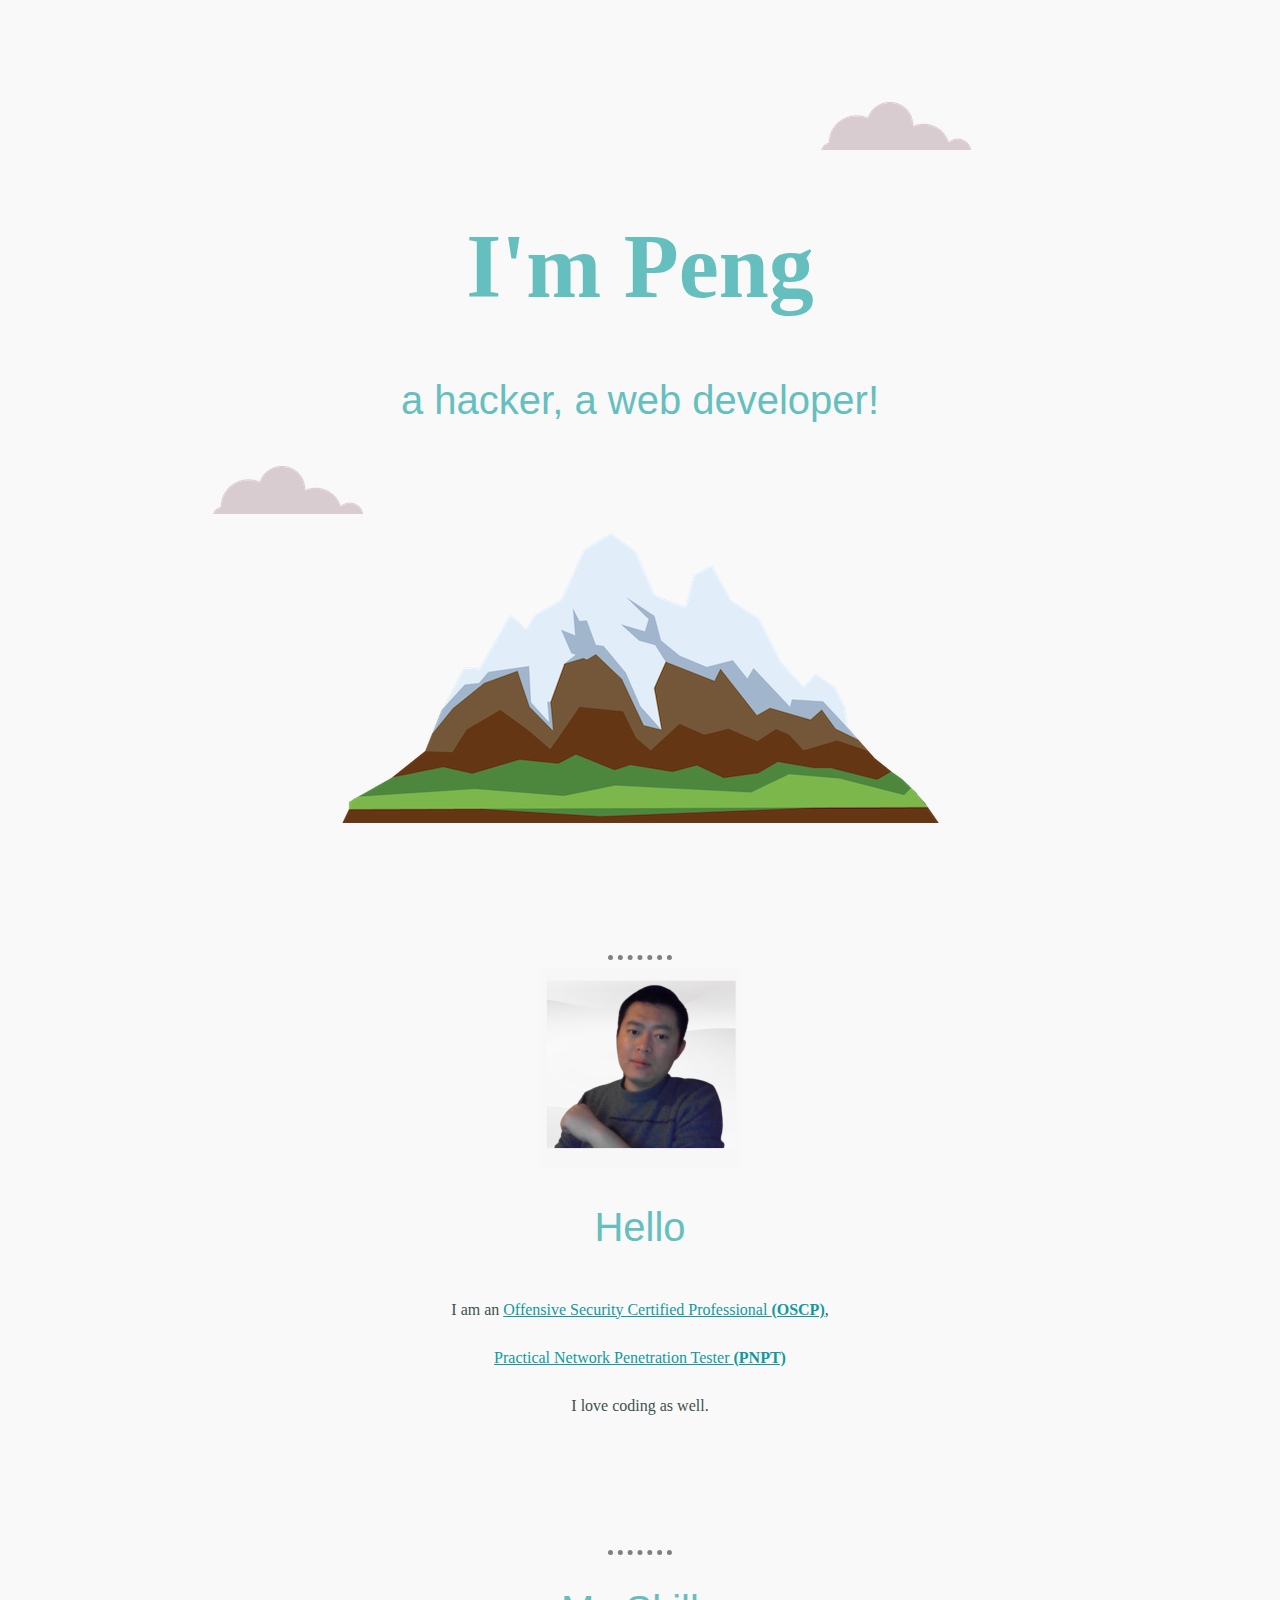
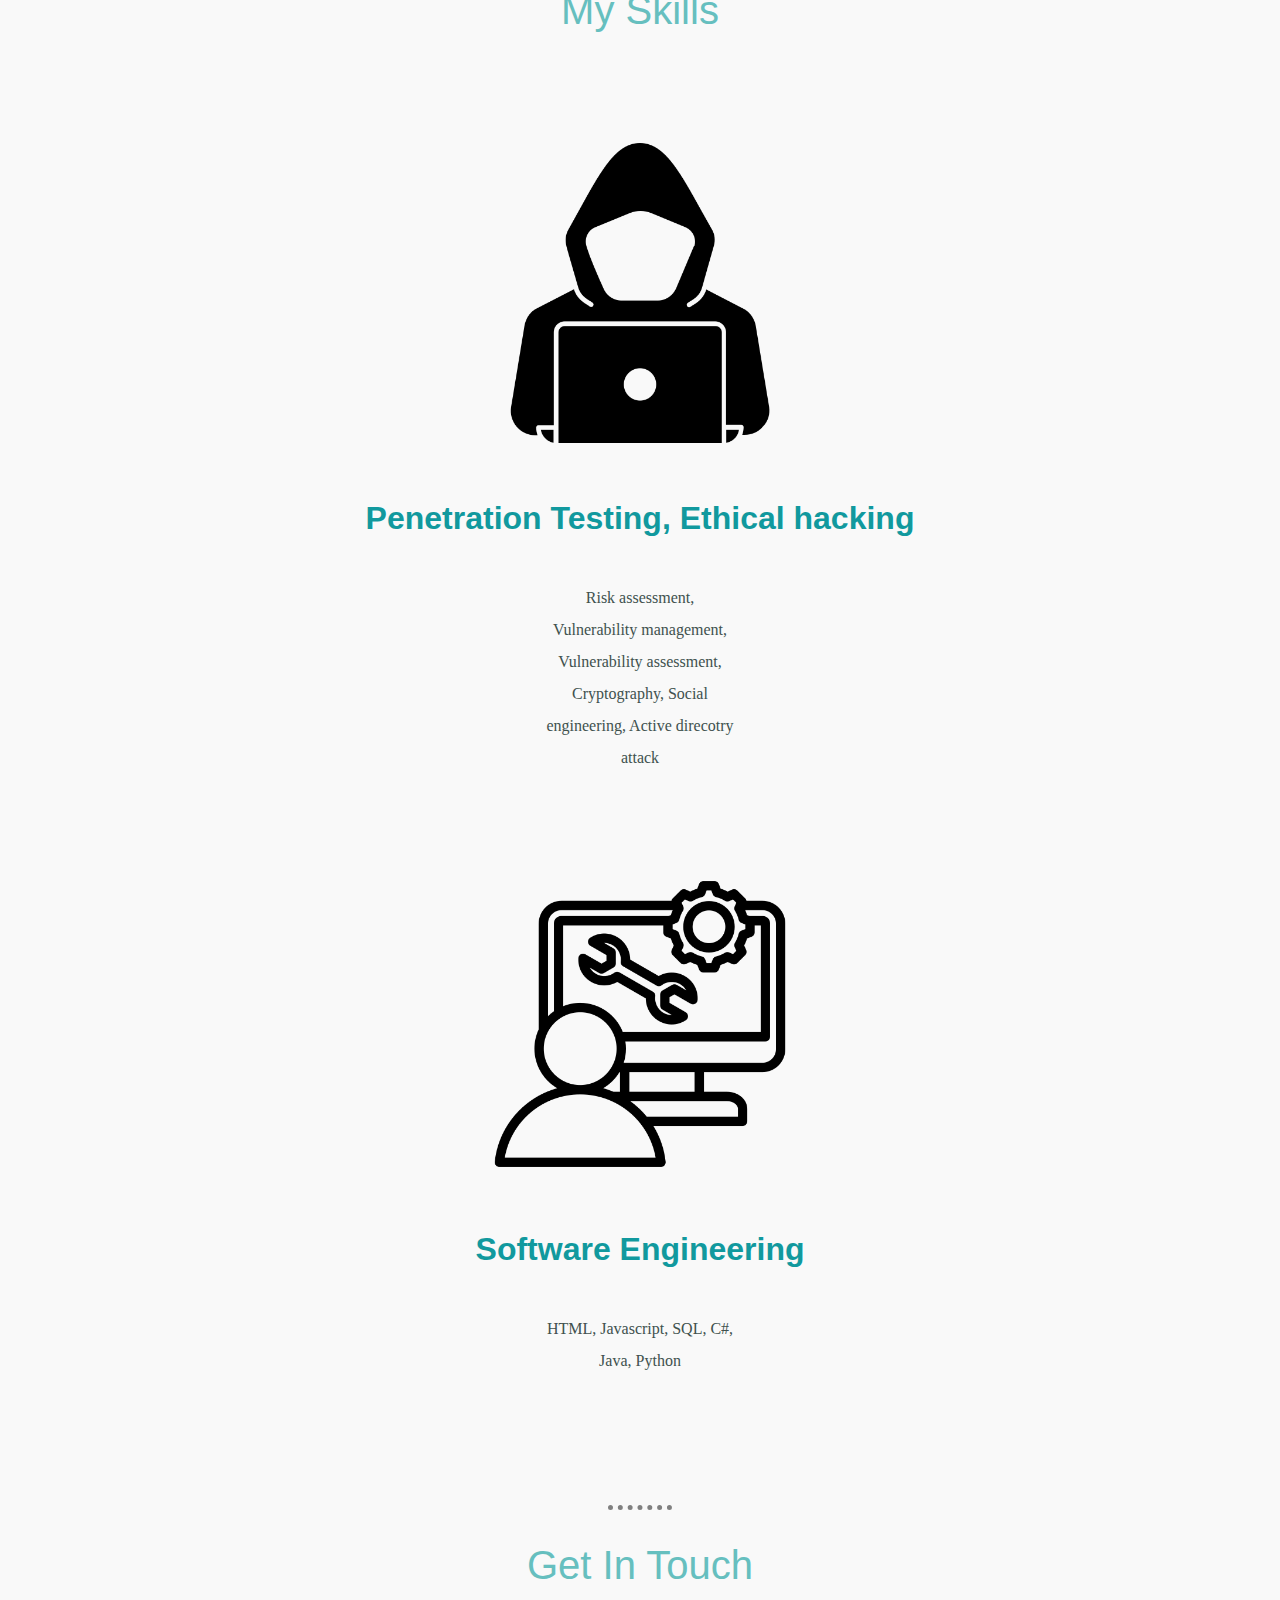
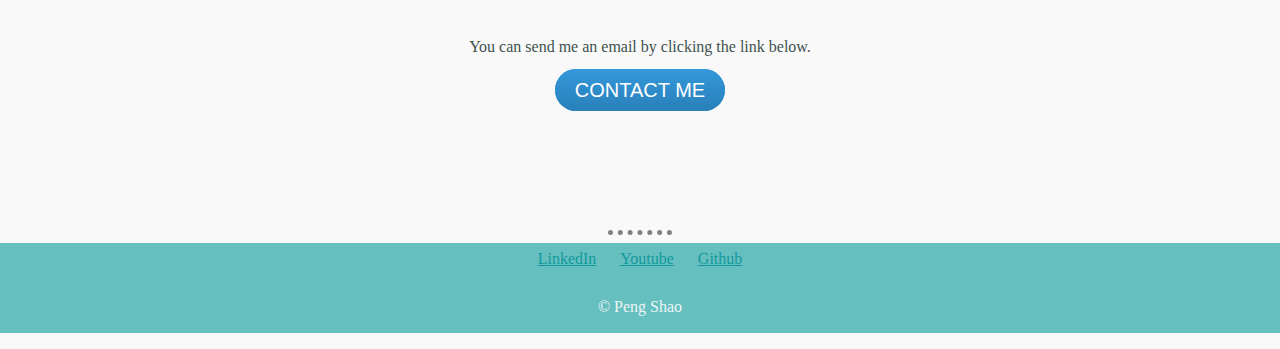
<file: index.html>
<!DOCTYPE html>
<html lang="en" dir="ltr">

<head>
  <meta charset="utf-8">
  <title>Peng Shao</title>
  <link rel="stylesheet" href="css/styles.css">
  <link rel="icon" href="css/favicon_io/favicon.ico">
</head>

<body>
  <div class="first-page">
    <img class="top-cloud" src="images/cloud.png" alt="cloud-img" />
    <h1><strong>I'm Peng</strong></h1>
    <h2>
      a hacker, a web developer!
    </h2>
    <img class="bottom-cloud" src="images/cloud.png" alt="cloud-img" />
    <img src="images/mountain.png" alt="mountain-img" />
  </div>

  <hr />
  <div class="middle-container">
    <div class="profile">
      <img src="images/PengShao.jpeg" alt="PengShao-img" height="200">
      <h2>Hello</h2>
      <p class="intro">I am an <a href="https://www.credential.net/da555b03-465d-4845-a9d4-93d9bc0ba886#gs.jepegs">Offensive Security Certified Professional <strong>(OSCP)</strong></a>, </P>
      <P><a href="https://www.credential.net/356238a7-2fe8-4742-b298-aead39793b3e#gs.jepg2a">Practical Network Penetration Tester <strong>(PNPT)</strong></a></p>
      <p>I love coding as well.</p>
    </div>
    <hr>
    <div class="skills">
      <h2>My Skills</h2>
      <div class="skill-row">
        <img class="" src="images/hacker.png" alt="hacker-img" height="300">
        <h3>Penetration Testing, Ethical hacking</h3>
        <p class="intro">Risk assessment, Vulnerability management, Vulnerability assessment, Cryptography, Social engineering, Active direcotry attack</p>
      </div>
      <div class="skill-row">
        <img class="" src="images/software.png" alt="software-img" height="300">
        <h3>Software Engineering</h3>
        <p class="intro">HTML, Javascript, SQL, C#, Java, Python</p>
      </div>
    </div>
    <hr>
    <div class="contact-me">
      <h2>Get In Touch</h2>
      <p>You can send me an email by clicking the link below.</p>
      <a class="btn" href="mailto:shaop929@gmail.com">CONTACT ME</a>
    </div>
    <hr />
    <div class="bottom-container">
      <a class="footer-link" href="https://www.linkedin.com/in/pengshao2021/">LinkedIn</a>
      <a class="footer-link" href="https://www.youtube.com/@pengshao5631">Youtube</a>
      <a class="footer-link" href="https://github.com/PengS1987">Github</a>
      <p class="copyright">© Peng Shao</p>
    </div>

</body>

</html>
</file>
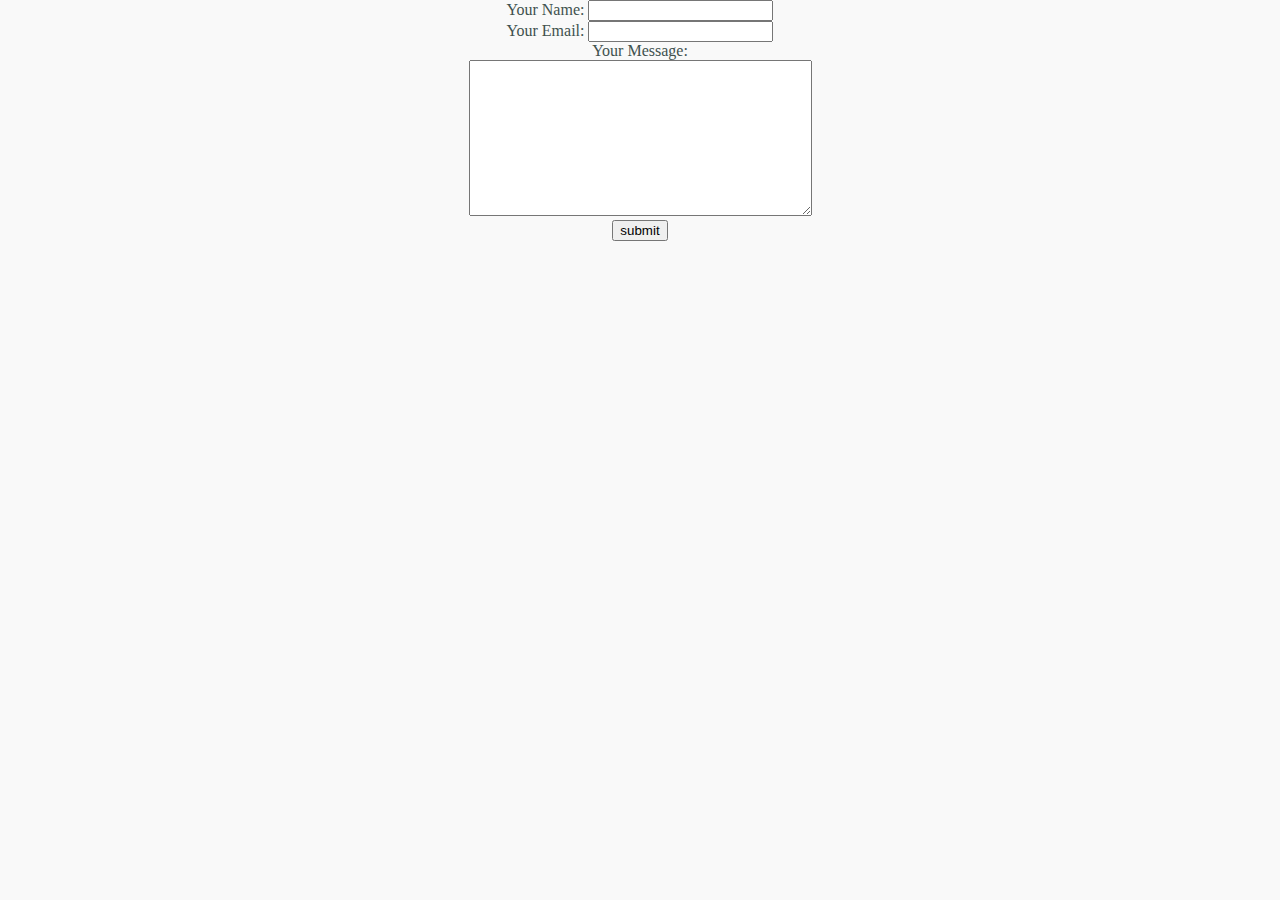
<file: ContactMe.html>
<!DOCTYPE html>
<html lang="en" dir="ltr">
  <head>
    <meta charset="utf-8">
    <title>Contact Peng</title>
      <link rel="stylesheet" href="css/styles.css">
      <link rel="icon" href="css/favicon_io/favicon.ico">
  </head>
  <body>
    <form action="mailto:shaop929@gmail.com" method="post" enctype="text/plain">
      <label for="">Your Name:</label>
      <input type="text" name="yourName" value=""><br />
      <label for="">Your Email:</label>
      <input type="email" name="yourEmail" value=""><br />
      <label for="">Your Message:</label> <br />
      <textarea name="yourMessage" rows="10" cols="40"></textarea><br />
      <input type="submit" name="" value="submit">
    </form>
  </body>
</html>
</file>
<file: css/styles.css>
body {
  color: #40514E;
  margin: 0;
  padding: 0;
  background-color: #f9f9f9;
  text-align: center;
  font-family: 'Merriweather', serif;
}

hr {
  border-style: none;
  border-top-style: dotted;
  border-color: grey;
  border-width: 5px;
  margin-top: 10%;
  width: 5%;
}

h1 {
  color: #66BFBF;
  font-size: 5.625rem;
  font-family: 'Sacramento', cursive;
}

h2 {
  color: #66BFBF;
  font-weight: normal;
  font-size: 2.5rem;
  font-family: 'Montserrat', sans-serif;
  padding-bottom: 10px;
}

h3 {
  color: #11999E;
  font-size: 200%;
  font-family: 'Montserrat', sans-serif;
}

a {
  color: #11999E;
}

p{
  line-height: 2; 
}

.center {
  margin-left: auto;
  margin-right: auto;
}

.top-cloud {
  position: relative;
  left: 20%;
  margin-top: 8%;
}

.bottom-cloud {
  position: absolute;
  margin-left: -10%;
}

.skill-row {
  width: 50%;
  margin: 100px auto 100px auto;
  line-height: 2;
}

.btn {
  background: #3498db;
  background-image: -webkit-linear-gradient(top, #3498db, #2980b9);
  background-image: -moz-linear-gradient(top, #3498db, #2980b9);
  background-image: -ms-linear-gradient(top, #3498db, #2980b9);
  background-image: -o-linear-gradient(top, #3498db, #2980b9);
  background-image: linear-gradient(to bottom, #3498db, #2980b9);
  -webkit-border-radius: 28;
  -moz-border-radius: 28;
  border-radius: 28px;
  font-family: Arial;
  color: #ffffff;
  font-size: 20px;
  padding: 10px 20px 10px 20px;
  margin-top: 10px;
  text-decoration: none;
}

.btn:hover {
  background: #3cb0fd;
  background-image: -webkit-linear-gradient(top, #3cb0fd, #3498db);
  background-image: -moz-linear-gradient(top, #3cb0fd, #3498db);
  background-image: -ms-linear-gradient(top, #3cb0fd, #3498db);
  background-image: -o-linear-gradient(top, #3cb0fd, #3498db);
  background-image: linear-gradient(to bottom, #3cb0fd, #3498db);
  text-decoration: none;
}

.bottom-container {
  background-color: #66BFBF;
  line-height: 2;
}

.footer-link {
  color: #11999E;
  padding: 0 10px 0 10px;
  padding-top: 10px;
  margin-top: 10px;
}

.copyright {
  color: #EAF6F6;
  padding-bottom: 10px;
}

.intro{
  width: 30%;
  margin: 0 auto 0 auto;
}
</file>
